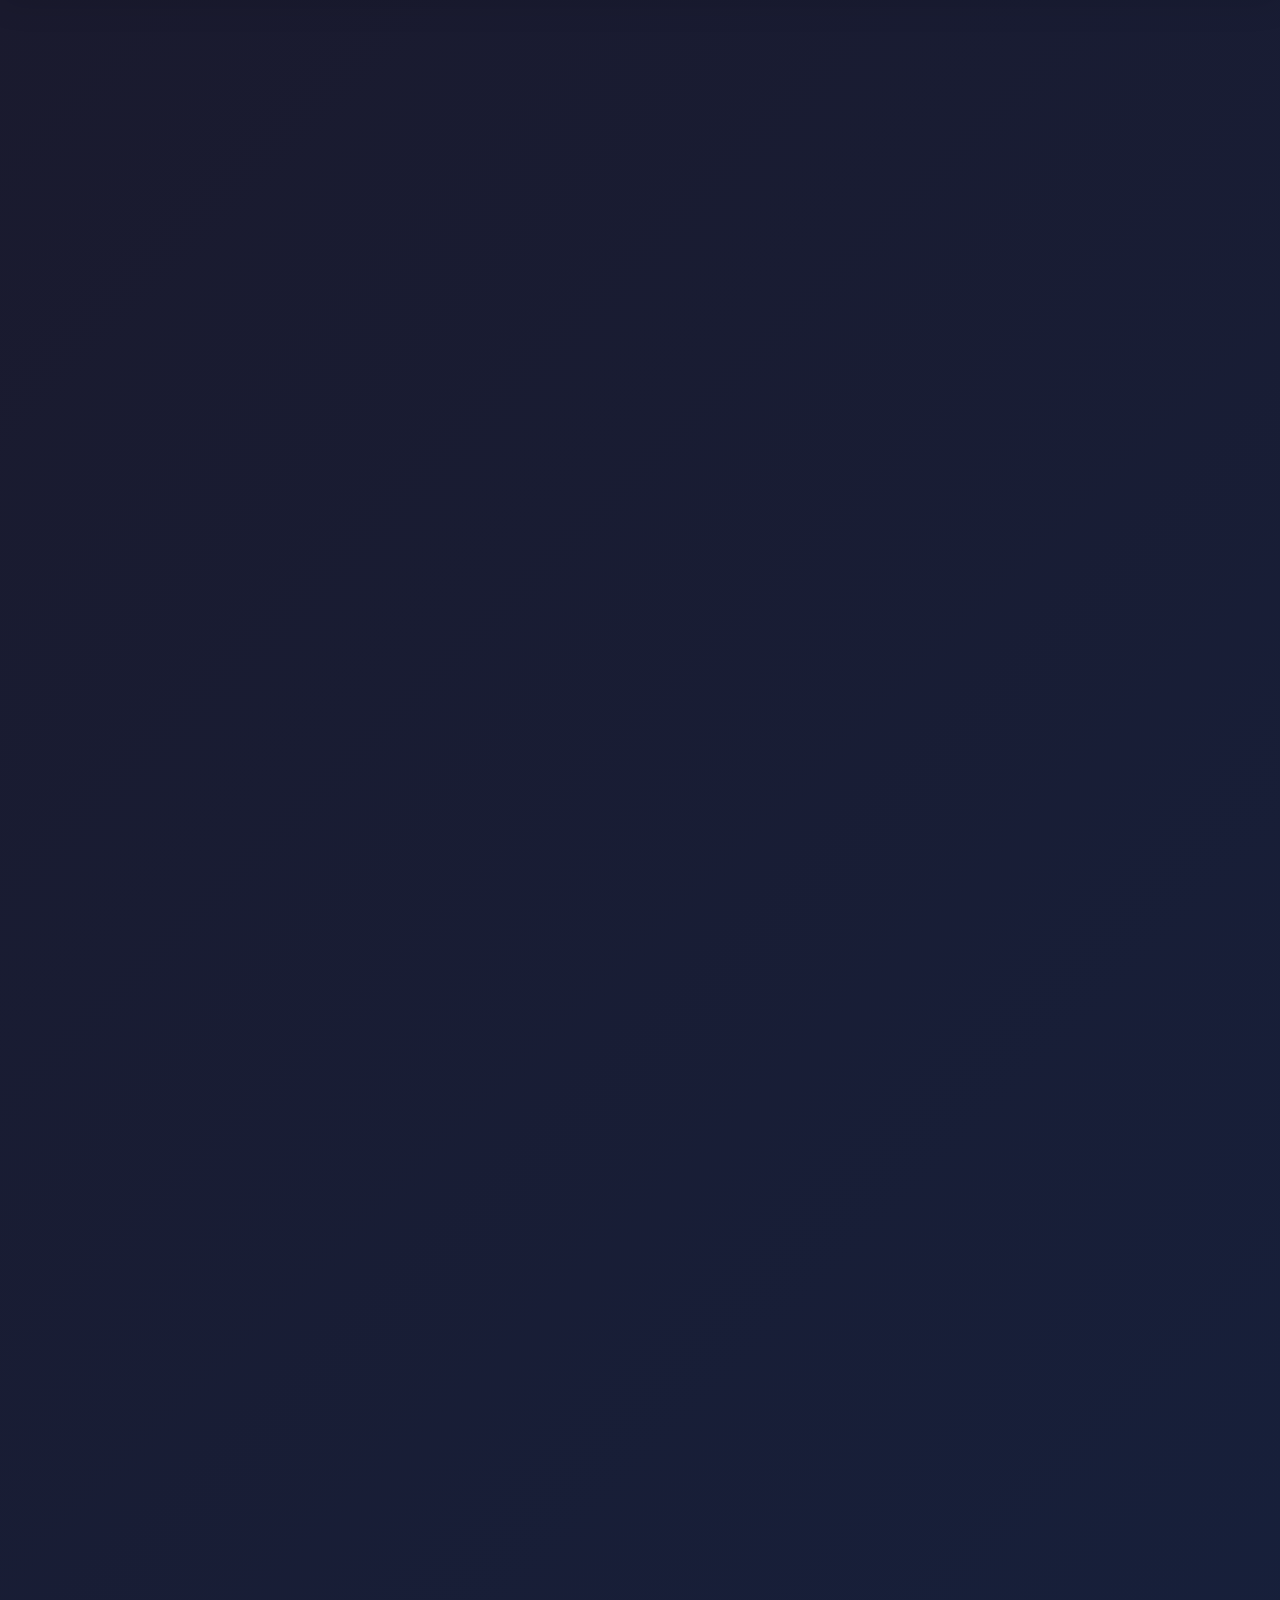
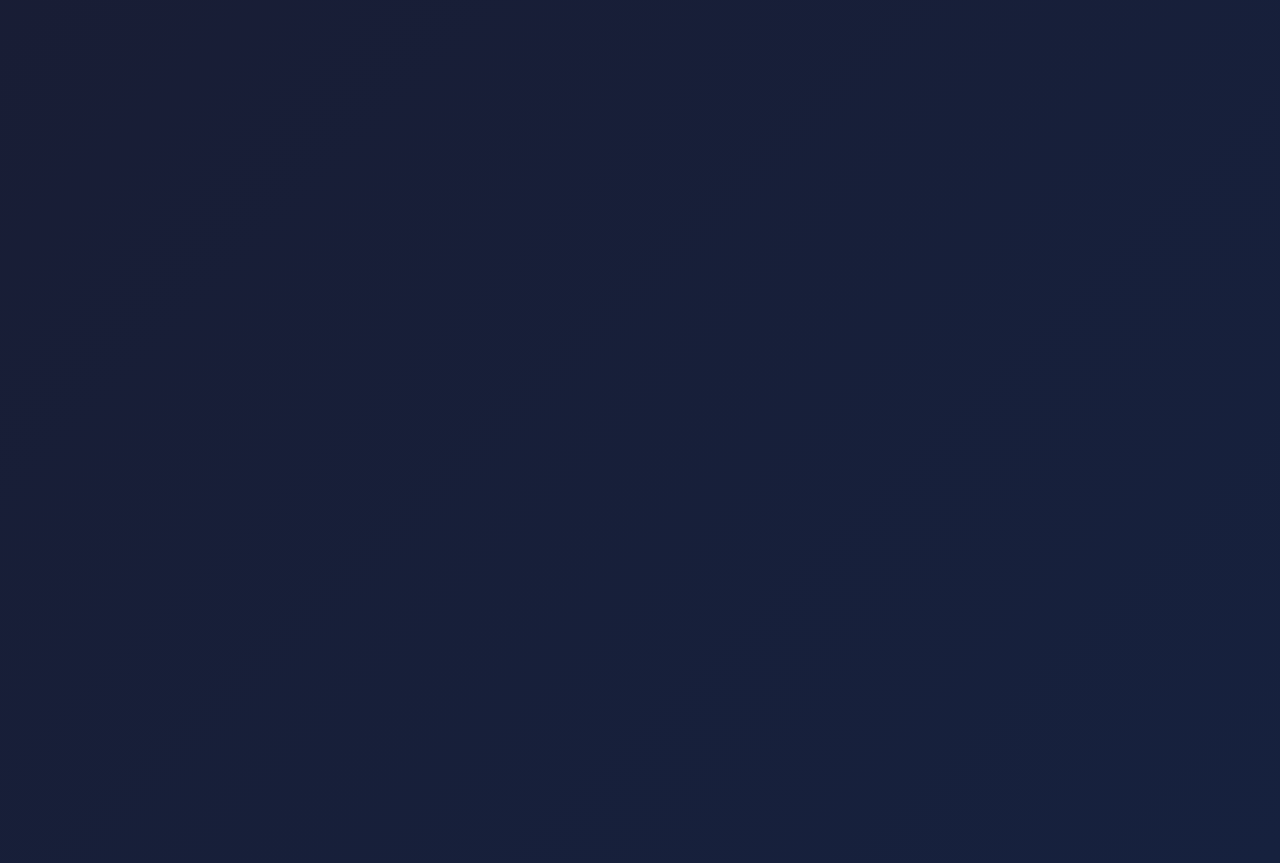
<file: index.html>
<!DOCTYPE html>
<html lang="en">
  <head>
    <meta charset="UTF-8" />
    <meta name="viewport" content="width=device-width, initial-scale=1.0" />
    <title>Quizzy</title>
    <link
      href="https://fonts.googleapis.com/css2?family=Poppins:wght@400;500;600;700&display=swap"
      rel="stylesheet"
    />
    <link rel="stylesheet" href="../CSS/homepage.css" />
    <link
      rel="stylesheet"
      href="https://cdnjs.cloudflare.com/ajax/libs/font-awesome/6.0.0-beta3/css/all.min.css"
    />
  </head>
  <body>
    <div class="page-transition" id="pageTransition"></div>

    <header class="header">
      <h1 class="logo">Quizzy</h1>
    </header>

    <main class="main-content">
      <section class="quiz-preview-section">
        <h2 class="section-title">Choose Your Quiz</h2>
        <div class="quiz-container">
          <div class="quiz-frame" id="democracy-frame">
            <img
              src="../Images/democratie.jpg"
              alt="Democracy"
              class="quiz-image"
            />
            <div class="quiz-overlay">
              <div class="quiz-info">
                <h3 class="quiz-title">Democracy</h3>
                <p class="quiz-description">
                  Government by the people through elected representatives
                </p>
              </div>
              <div class="play-btn-container">
                <button
                  class="play-btn"
                  onclick="navigateToQuiz('./questions/index.html?quiz=democratie')"
                >
                  Play Now
                  <svg
                    width="18"
                    height="18"
                    viewBox="0 0 24 24"
                    fill="none"
                    stroke="currentColor"
                    stroke-width="2"
                  >
                    <path d="M5 12h14M12 5l7 7-7 7"></path>
                  </svg>
                </button>
              </div>
            </div>
          </div>

          <div class="quiz-frame" id="dictatorship-frame">
            <img
              src="../Images/dictatuur.jpg"
              alt="Dictatorship"
              class="quiz-image"
            />
            <div class="quiz-overlay">
              <div class="quiz-info">
                <h3 class="quiz-title">Dictatorship</h3>
                <p class="quiz-description">
                  Absolute power held by single individual/group
                </p>
              </div>
              <div class="play-btn-container">
                <button
                  class="play-btn"
                  onclick="navigateToQuiz('./questions/index.html?quiz=dictatorschap')"
                >
                  Play Now
                  <svg
                    width="18"
                    height="18"
                    viewBox="0 0 24 24"
                    fill="none"
                    stroke="currentColor"
                    stroke-width="2"
                  >
                    <path d="M5 12h14M12 5l7 7-7 7"></path>
                  </svg>
                </button>
              </div>
            </div>
          </div>

          <div class="quiz-frame" id="aristocracy-frame">
            <img
              src="../Images/aristocratie.webp"
              alt="Aristocracy"
              class="quiz-image"
            />
            <div class="quiz-overlay">
              <div class="quiz-info">
                <h3 class="quiz-title">Aristocracy</h3>
                <p class="quiz-description">
                  Power held by privileged ruling class
                </p>
              </div>
              <div class="play-btn-container">
                <button
                  class="play-btn"
                  onclick="navigateToQuiz('./questions/index.html?quiz=aristocratie')"
                >
                  Play Now
                  <svg
                    width="18"
                    height="18"
                    viewBox="0 0 24 24"
                    fill="none"
                    stroke="currentColor"
                    stroke-width="2"
                  >
                    <path d="M5 12h14M12 5l7 7-7 7"></path>
                  </svg>
                </button>
              </div>
            </div>
          </div>
        </div>
      </section>

      <section class="info-section" id="democracy-info">
        <h2 class="info-title">About Democracy</h2>
        <div class="info-content">
          <div class="info-card">
            <h3 class="info-card-title">
              <i class="fas fa-vote-yea info-card-icon"></i> Voting System
            </h3>
            <p class="info-card-text">
              Democracy is characterized by free and fair elections where
              citizens have the right to vote for their representatives. This
              quiz will test your knowledge about different voting systems
              around the world.
            </p>
          </div>
          <div class="info-card">
            <h3 class="info-card-title">
              <i class="fas fa-balance-scale info-card-icon"></i> Rights &
              Freedoms
            </h3>
            <p class="info-card-text">
              Democratic systems protect fundamental human rights and freedoms.
              Learn about constitutional protections, civil liberties, and how
              democracies balance individual rights with collective needs.
            </p>
          </div>
          <div class="info-card">
            <h3 class="info-card-title">
              <i class="fas fa-landmark info-card-icon"></i> Government
              Structure
            </h3>
            <p class="info-card-text">
              From parliamentary to presidential systems, democracies come in
              many forms. Test your understanding of separation of powers,
              checks and balances, and different democratic models.
            </p>
          </div>
        </div>
      </section>

      <!-- Dictatorship Info Section -->
      <section class="info-section" id="dictatorship-info">
        <h2 class="info-title">About Dictatorship</h2>
        <div class="info-content">
          <div class="info-card">
            <h3 class="info-card-title">
              <i class="fas fa-crown info-card-icon"></i> Power Concentration
            </h3>
            <p class="info-card-text">
              Dictatorships concentrate power in the hands of a single leader or
              small group. This quiz explores how dictators maintain control and
              the mechanisms of authoritarian rule throughout history.
            </p>
          </div>
          <div class="info-card">
            <h3 class="info-card-title">
              <i class="fas fa-gavel info-card-icon"></i> Legal Systems
            </h3>
            <p class="info-card-text">
              In dictatorships, the legal system often serves the ruler rather
              than justice. Test your knowledge about how laws are created and
              enforced in authoritarian regimes.
            </p>
          </div>
          <div class="info-card">
            <h3 class="info-card-title">
              <i class="fas fa-user-shield info-card-icon"></i> Security
              Apparatus
            </h3>
            <p class="info-card-text">
              Dictatorships frequently rely on extensive security forces to
              maintain control. Learn about the role of military, police, and
              intelligence agencies in supporting authoritarian rule.
            </p>
          </div>
        </div>
      </section>

      <section class="info-section" id="aristocracy-info">
        <h2 class="info-title">About Aristocracy</h2>
        <div class="info-content">
          <div class="info-card">
            <h3 class="info-card-title">
              <i class="fas fa-chess-queen info-card-icon"></i> Noble Rule
            </h3>
            <p class="info-card-text">
              Aristocracy is government by a privileged nobility or elite class.
              This quiz covers historical aristocratic systems and how power was
              traditionally inherited among noble families.
            </p>
          </div>
          <div class="info-card">
            <h3 class="info-card-title">
              <i class="fas fa-gem info-card-icon"></i> Wealth & Power
            </h3>
            <p class="info-card-text">
              Aristocratic systems often link political power to land ownership
              and wealth. Test your knowledge about how economic and political
              power intersected in aristocratic societies.
            </p>
          </div>
          <div class="info-card">
            <h3 class="info-card-title">
              <i class="fas fa-book info-card-icon"></i> Cultural Influence
            </h3>
            <p class="info-card-text">
              Aristocracies have significantly influenced art, culture, and
              education. Explore how noble classes shaped cultural development
              and the legacy they left behind.
            </p>
          </div>
        </div>
      </section>
    </main>

    <footer class="footer">
      <p>© 2023 Quizzy. All rights reserved.</p>
    </footer>
    <script src="../Scripts/main.js"></script>
  </body>
</html>
</file>
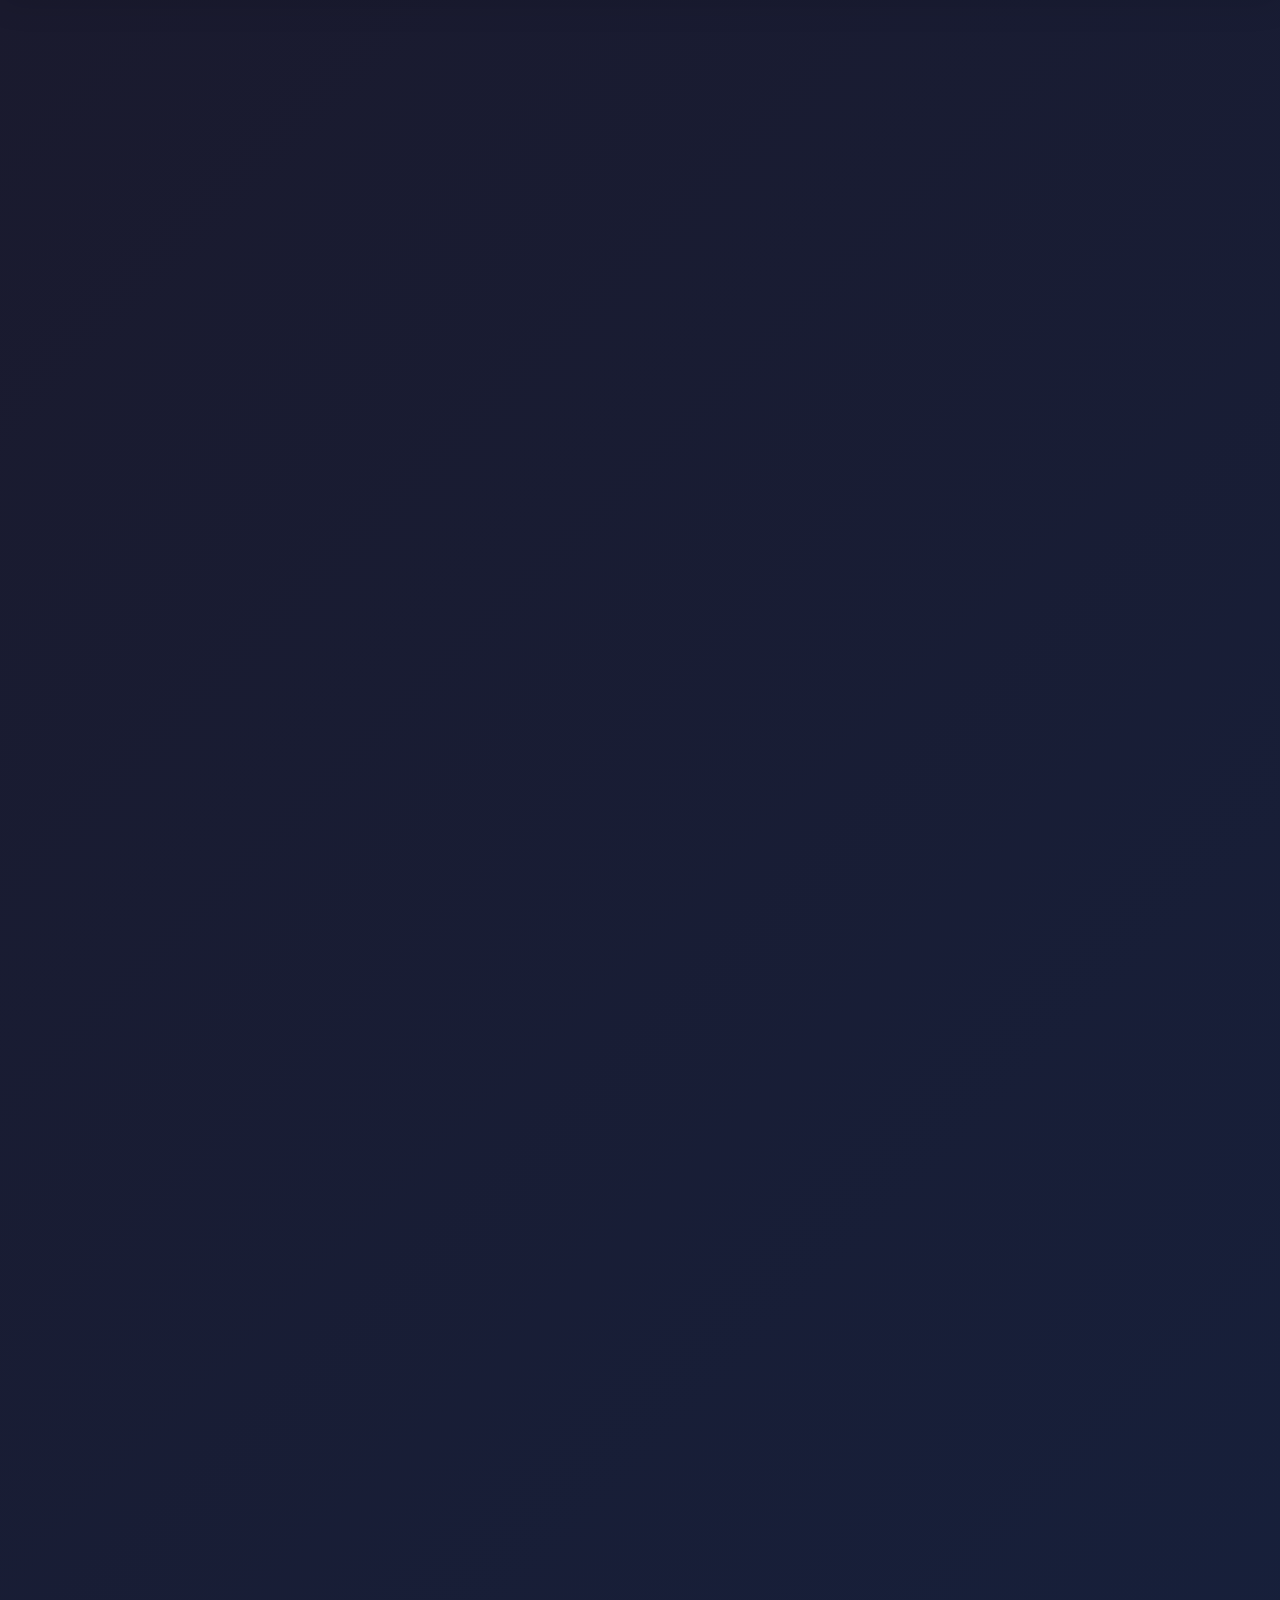
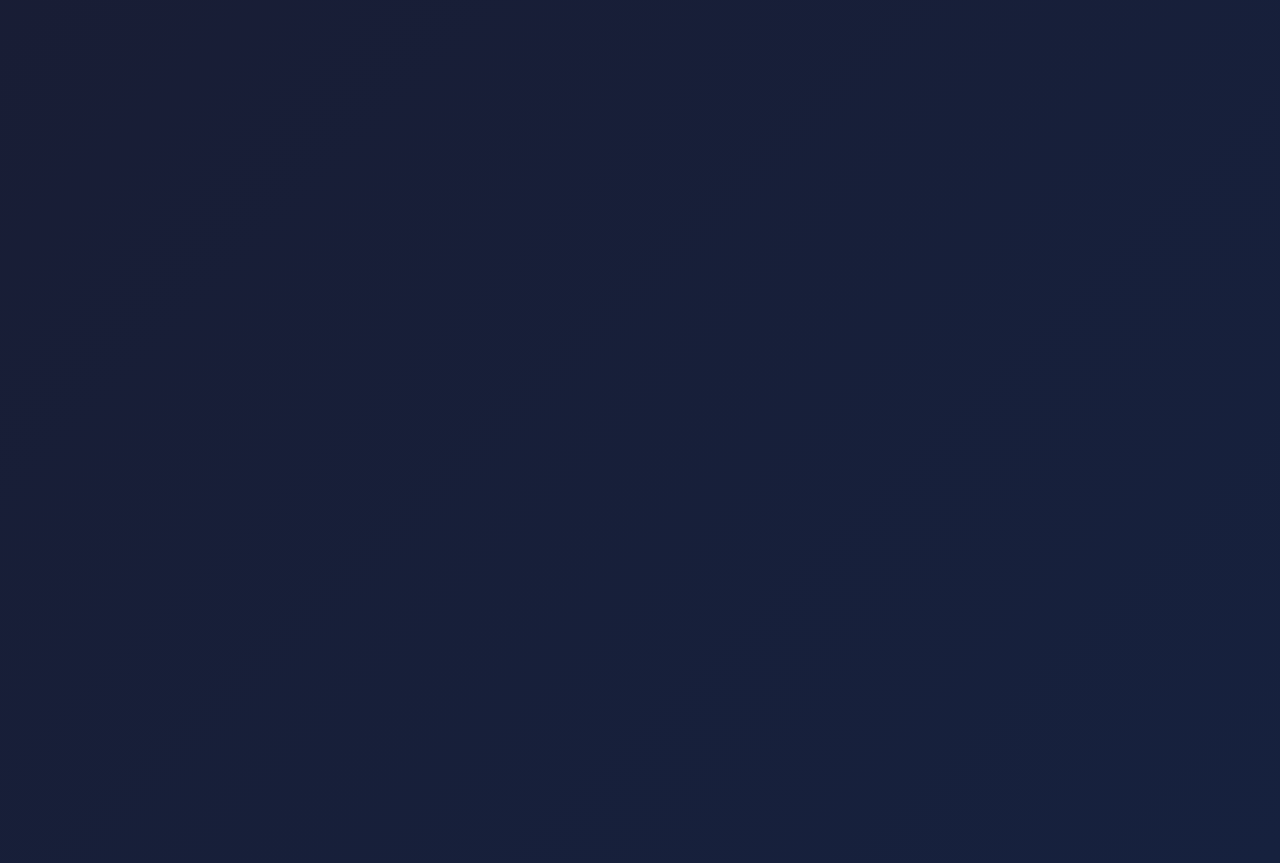
<file: Quizzy/index.html>
<!DOCTYPE html>
<html lang="en">
  <head>
    <meta charset="UTF-8" />
    <meta name="viewport" content="width=device-width, initial-scale=1.0" />
    <title>Quizzy</title>
    <link
      href="https://fonts.googleapis.com/css2?family=Poppins:wght@400;500;600;700&display=swap"
      rel="stylesheet"
    />
    <link rel="stylesheet" href="../CSS/homepage.css" />
    <link
      rel="stylesheet"
      href="https://cdnjs.cloudflare.com/ajax/libs/font-awesome/6.0.0-beta3/css/all.min.css"
    />
  </head>
  <body>
    <!-- Page transition overlay -->
    <div class="page-transition" id="pageTransition"></div>

    <header class="header">
      <h1 class="logo">Quizzy</h1>
    </header>

    <main class="main-content">
      <!-- Quiz Preview Section -->
      <section class="quiz-preview-section">
        <h2 class="section-title">Choose Your Quiz</h2>
        <div class="quiz-container">
          <!-- Democracy Frame -->
          <div class="quiz-frame" id="democracy-frame">
            <img
              src="../Images/democratie.jpg"
              alt="Democracy"
              class="quiz-image"
            />
            <div class="quiz-overlay">
              <div class="quiz-info">
                <h3 class="quiz-title">Democracy</h3>
                <p class="quiz-description">
                  Government by the people through elected representatives
                </p>
              </div>
              <div class="play-btn-container">
                <button
                  class="play-btn"
                  onclick="navigateToQuiz('./Democratie/index.html?quiz=democratie')"
                >
                  Play Now
                  <svg
                    width="18"
                    height="18"
                    viewBox="0 0 24 24"
                    fill="none"
                    stroke="currentColor"
                    stroke-width="2"
                  >
                    <path d="M5 12h14M12 5l7 7-7 7"></path>
                  </svg>
                </button>
              </div>
            </div>
          </div>

          <!-- Dictatorship Frame -->
          <div class="quiz-frame" id="dictatorship-frame">
            <img
              src="../Images/dictatuur.jpg"
              alt="Dictatorship"
              class="quiz-image"
            />
            <div class="quiz-overlay">
              <div class="quiz-info">
                <h3 class="quiz-title">Dictatorship</h3>
                <p class="quiz-description">
                  Absolute power held by single individual/group
                </p>
              </div>
              <div class="play-btn-container">
                <button
                  class="play-btn"
                  onclick="navigateToQuiz('./Dictator/index.html?quiz=dictatorschap')"
                >
                  Play Now
                  <svg
                    width="18"
                    height="18"
                    viewBox="0 0 24 24"
                    fill="none"
                    stroke="currentColor"
                    stroke-width="2"
                  >
                    <path d="M5 12h14M12 5l7 7-7 7"></path>
                  </svg>
                </button>
              </div>
            </div>
          </div>

          <!-- Aristocracy Frame -->
          <div class="quiz-frame" id="aristocracy-frame">
            <img
              src="../Images/aristocratie.webp"
              alt="Aristocracy"
              class="quiz-image"
            />
            <div class="quiz-overlay">
              <div class="quiz-info">
                <h3 class="quiz-title">Aristocracy</h3>
                <p class="quiz-description">
                  Power held by privileged ruling class
                </p>
              </div>
              <div class="play-btn-container">
                <button
                  class="play-btn"
                  onclick="navigateToQuiz('./Aristocratie/index.html?quiz=aristocratie')"
                >
                  Play Now
                  <svg
                    width="18"
                    height="18"
                    viewBox="0 0 24 24"
                    fill="none"
                    stroke="currentColor"
                    stroke-width="2"
                  >
                    <path d="M5 12h14M12 5l7 7-7 7"></path>
                  </svg>
                </button>
              </div>
            </div>
          </div>
        </div>
      </section>

      <!-- Democracy Info Section -->
      <section class="info-section" id="democracy-info">
        <h2 class="info-title">About Democracy</h2>
        <div class="info-content">
          <div class="info-card">
            <h3 class="info-card-title">
              <i class="fas fa-vote-yea info-card-icon"></i> Voting System
            </h3>
            <p class="info-card-text">
              Democracy is characterized by free and fair elections where
              citizens have the right to vote for their representatives. This
              quiz will test your knowledge about different voting systems
              around the world.
            </p>
          </div>
          <div class="info-card">
            <h3 class="info-card-title">
              <i class="fas fa-balance-scale info-card-icon"></i> Rights &
              Freedoms
            </h3>
            <p class="info-card-text">
              Democratic systems protect fundamental human rights and freedoms.
              Learn about constitutional protections, civil liberties, and how
              democracies balance individual rights with collective needs.
            </p>
          </div>
          <div class="info-card">
            <h3 class="info-card-title">
              <i class="fas fa-landmark info-card-icon"></i> Government
              Structure
            </h3>
            <p class="info-card-text">
              From parliamentary to presidential systems, democracies come in
              many forms. Test your understanding of separation of powers,
              checks and balances, and different democratic models.
            </p>
          </div>
        </div>
      </section>

      <!-- Dictatorship Info Section -->
      <section class="info-section" id="dictatorship-info">
        <h2 class="info-title">About Dictatorship</h2>
        <div class="info-content">
          <div class="info-card">
            <h3 class="info-card-title">
              <i class="fas fa-crown info-card-icon"></i> Power Concentration
            </h3>
            <p class="info-card-text">
              Dictatorships concentrate power in the hands of a single leader or
              small group. This quiz explores how dictators maintain control and
              the mechanisms of authoritarian rule throughout history.
            </p>
          </div>
          <div class="info-card">
            <h3 class="info-card-title">
              <i class="fas fa-gavel info-card-icon"></i> Legal Systems
            </h3>
            <p class="info-card-text">
              In dictatorships, the legal system often serves the ruler rather
              than justice. Test your knowledge about how laws are created and
              enforced in authoritarian regimes.
            </p>
          </div>
          <div class="info-card">
            <h3 class="info-card-title">
              <i class="fas fa-user-shield info-card-icon"></i> Security
              Apparatus
            </h3>
            <p class="info-card-text">
              Dictatorships frequently rely on extensive security forces to
              maintain control. Learn about the role of military, police, and
              intelligence agencies in supporting authoritarian rule.
            </p>
          </div>
        </div>
      </section>

      <!-- Aristocracy Info Section -->
      <section class="info-section" id="aristocracy-info">
        <h2 class="info-title">About Aristocracy</h2>
        <div class="info-content">
          <div class="info-card">
            <h3 class="info-card-title">
              <i class="fas fa-chess-queen info-card-icon"></i> Noble Rule
            </h3>
            <p class="info-card-text">
              Aristocracy is government by a privileged nobility or elite class.
              This quiz covers historical aristocratic systems and how power was
              traditionally inherited among noble families.
            </p>
          </div>
          <div class="info-card">
            <h3 class="info-card-title">
              <i class="fas fa-gem info-card-icon"></i> Wealth & Power
            </h3>
            <p class="info-card-text">
              Aristocratic systems often link political power to land ownership
              and wealth. Test your knowledge about how economic and political
              power intersected in aristocratic societies.
            </p>
          </div>
          <div class="info-card">
            <h3 class="info-card-title">
              <i class="fas fa-book info-card-icon"></i> Cultural Influence
            </h3>
            <p class="info-card-text">
              Aristocracies have significantly influenced art, culture, and
              education. Explore how noble classes shaped cultural development
              and the legacy they left behind.
            </p>
          </div>
        </div>
      </section>
    </main>

    <footer class="footer">
      <p>© 2023 Quizzy. All rights reserved.</p>
    </footer>
    <script src="../Scripts/main.js"></script>
  </body>
</html>
</file>
<file: CSS/homepage.css>
:root {
  --primary: #1a1a2e;
  --secondary: #16213e;
  --accent: #06d6a0;
  --accent-hover: #04b486;
  --text: #ffffff;
  --overlay: rgba(0, 0, 0, 0.7);
  --transition: all 0.4s cubic-bezier(0.25, 0.8, 0.25, 1);
  --bounce: cubic-bezier(0.68, -0.6, 0.32, 1.6);
  --glow: 0 0 20px;
}


* {
  margin: 0;
  padding: 0;
  box-sizing: border-box;
}

body {
  font-family: "Poppins", sans-serif;
  background: linear-gradient(135deg, var(--primary) 0%, var(--secondary) 100%);
  color: var(--text);
  min-height: 100vh;
  display: flex;
  flex-direction: column;
}

@keyframes fadeIn {
  from {
    opacity: 0;
  }
  to {
    opacity: 1;
  }
}

@keyframes fadeInUp {
  from {
    opacity: 0;
    transform: translateY(30px);
  }
  to {
    opacity: 1;
    transform: translateY(0);
  }
}

@keyframes fadeOut {
  to {
    opacity: 0;
    transform: translateY(20px);
  }
}

@keyframes slideDown {
  to {
    transform: translateY(0);
  }
}

@keyframes borderPulse {
  0% {
    box-shadow: 0 0 10px;
  }
  50% {
    box-shadow: 0 0 20px;
  }
  100% {
    box-shadow: 0 0 10px;
  }
}

@keyframes spin {
  to {
    transform: rotate(360deg);
  }
}

.header {
  background: rgba(42, 42, 62, 0.95);
  padding: 1.5rem 2rem;
  backdrop-filter: blur(10px);
  position: fixed;
  width: 100%;
  top: 0;
  z-index: 1000;
  box-shadow: 0 4px 30px rgba(0, 0, 0, 0.1);
  transform: translateY(-100%);
  animation: slideDown 0.6s var(--bounce) 0.2s forwards;
}

.logo {
  font-size: 2rem;
  font-weight: 700;
  background: linear-gradient(45deg, var(--accent), #118ab2);
  -webkit-background-clip: text;
  background-clip: text;
  -webkit-text-fill-color: transparent;
  letter-spacing: 1px;
  opacity: 0;
  animation: fadeIn 0.8s ease-out 0.4s forwards;
}

.main-content {
  padding-top: 6rem;
}

.quiz-preview-section {
  padding: 4rem 2rem;
  max-width: 1400px;
  margin: 0 auto;
}

.section-title {
  font-size: 2.5rem;
  margin-bottom: 2rem;
  text-align: center;
  opacity: 0;
  transform: translateY(20px);
  animation: fadeInUp 0.8s var(--bounce) 0.4s forwards;
}

.quiz-container {
  display: grid;
  grid-template-columns: repeat(3, 1fr);
  gap: 2rem;
  margin-bottom: 4rem;
}

.quiz-frame {
  position: relative;
  border-radius: 20px;
  overflow: hidden;
  aspect-ratio: 3/4;
  transition: var(--transition);
  transform: translateY(20px);
  opacity: 0;
  animation: fadeInUp 0.8s var(--bounce) forwards;
  box-shadow: 0 10px 20px rgba(0, 0, 0, 0.2);
  border: 2px solid transparent;
}

.quiz-frame:nth-child(1) {
  animation-delay: 0.3s;
}
.quiz-frame:nth-child(2) {
  animation-delay: 0.5s;
}
.quiz-frame:nth-child(3) {
  animation-delay: 0.7s;
}

.quiz-frame::before {
  content: "";
  position: absolute;
  top: 0;
  left: 0;
  width: 100%;
  height: 100%;
  background: linear-gradient(
    135deg,
    rgba(255, 255, 255, 0.1) 0%,
    rgba(255, 255, 255, 0) 100%
  );
  z-index: 1;
  opacity: 0;
  transition: var(--transition);
}

.quiz-frame:hover {
  transform: translateY(-10px) scale(1.02);
  box-shadow: 0 15px 30px rgba(0, 0, 0, 0.4);
  border-color: rgba(255, 255, 255, 0.3);
}

.quiz-frame:hover::before {
  opacity: 1;
}

.quiz-image {
  width: 100%;
  height: 100%;
  object-fit: cover;
  transition: transform 0.8s cubic-bezier(0.2, 0.8, 0.4, 1);
}

.quiz-frame:hover .quiz-image {
  transform: scale(1.08);
}

.quiz-overlay {
  position: absolute;
  top: 0;
  left: 0;
  width: 100%;
  height: 100%;
  background: linear-gradient(
    to bottom,
    rgba(0, 0, 0, 0.7) 0%,
    rgba(0, 0, 0, 0.3) 100%
  );
  opacity: 0;
  transition: var(--transition);
  display: flex;
  flex-direction: column;
  justify-content: space-between;
  padding: 2rem;
  z-index: 2;
}

.quiz-frame:hover .quiz-overlay {
  opacity: 1;
  backdrop-filter: blur(4px);
}

.quiz-info {
  background: rgba(42, 42, 62, 0.9);
  padding: 1.5rem;
  border-radius: 15px;
  transform: translateY(-30px);
  opacity: 0;
  transition: var(--transition) 0.2s;
  box-shadow: 0 10px 20px rgba(0, 0, 0, 0.2);
  border-left: 4px solid;
}

.quiz-frame:hover .quiz-info {
  transform: translateY(0);
  opacity: 1;
}

.quiz-title {
  font-size: 1.5rem;
  margin-bottom: 0.5rem;
  opacity: 0;
  transform: translateX(-10px);
  transition: var(--transition) 0.3s;
}

.quiz-description {
  font-size: 0.9rem;
  opacity: 0;
  transform: translateX(-10px);
  transition: var(--transition) 0.4s;
}

.quiz-frame:hover .quiz-title,
.quiz-frame:hover .quiz-description {
  opacity: 0.9;
  transform: translateX(0);
}

.play-btn-container {
  display: flex;
  justify-content: center;
  transform: translateY(30px);
  opacity: 0;
  transition: var(--transition) 0.3s;
}

.quiz-frame:hover .play-btn-container {
  transform: translateY(0);
  opacity: 1;
}

.play-btn {
  background: linear-gradient(45deg, var(--accent), #118ab2);
  color: var(--text);
  border: none;
  padding: 1rem 2rem;
  border-radius: 50px;
  font-weight: 600;
  cursor: pointer;
  transition: var(--transition);
  display: flex;
  align-items: center;
  gap: 0.5rem;
  font-size: 1.1rem;
  position: relative;
  overflow: hidden;
  box-shadow: 0 5px 15px rgba(6, 214, 160, 0.3);
}

.play-btn:hover {
  background: linear-gradient(45deg, var(--accent-hover), #0e6f8b);
  transform: scale(1.05);
  box-shadow: 0 8px 25px rgba(6, 214, 160, 0.4);
}

.play-btn svg {
  width: 1.2rem;
  height: 1.2rem;
  transition: transform 0.3s ease;
}

.play-btn:hover svg {
  transform: translateX(5px);
}

.page-transition {
  position: fixed;
  top: 0;
  left: 0;
  width: 100%;
  height: 100%;
  background: linear-gradient(135deg, var(--primary) 0%, var(--secondary) 100%);
  z-index: 9999;
  opacity: 0;
  pointer-events: none;
  transition: opacity 0.6s ease;
  display: flex;
  justify-content: center;
  align-items: center;
}

.page-transition.active {
  opacity: 1;
  pointer-events: all;
}

.loading-spinner {
  width: 50px;
  height: 50px;
  border: 5px solid rgba(6, 214, 160, 0.3);
  border-radius: 50%;
  border-top-color: var(--accent);
  animation: spin 1s ease-in-out infinite;
}

.info-section {
  padding: 4rem 2rem;
  max-width: 1400px;
  margin: 0 auto;
  opacity: 0;
  transform: translateY(30px);
  transition: opacity 0.6s ease, transform 0.6s ease;
}

.info-section.visible {
  opacity: 1;
  transform: translateY(0);
}

.info-section.exiting {
  animation: fadeOut 0.5s ease forwards;
}

.info-title {
  font-size: 2.2rem;
  margin-bottom: 1.5rem;
  color: var(--accent);
  text-align: center;
}

.info-content {
  display: grid;
  grid-template-columns: repeat(3, 1fr);
  gap: 2rem;
  margin-bottom: 3rem;
}

.info-card {
  background: rgba(42, 42, 62, 0.8);
  border-radius: 15px;
  padding: 2rem;
  box-shadow: 0 10px 20px rgba(0, 0, 0, 0.2);
  transition: var(--transition);
  border-top: 3px solid;
}

.info-card:hover {
  transform: translateY(-5px);
  box-shadow: 0 15px 30px rgba(0, 0, 0, 0.3);
}

.info-card-title {
  font-size: 1.5rem;
  margin-bottom: 1rem;
  display: flex;
  align-items: center;
  gap: 0.5rem;
}

.info-card-icon {
  font-size: 1.8rem;
}

.info-card-text {
  font-size: 0.95rem;
  line-height: 1.6;
  opacity: 0.9;
}

#democracy-frame .quiz-info,
#democracy-info .info-card {
  border-color: #06d6a0;
}

#dictatorship-frame .quiz-info,
#dictatorship-info .info-card {
  border-color: #e94560;
}

#aristocracy-frame .quiz-info,
#aristocracy-info .info-card {
  border-color: #6a4c93;
}

.footer {
  background: var(--primary);
  padding: 1.5rem;
  text-align: center;
  margin-top: auto;
  font-size: 0.9rem;
  opacity: 0;
  animation: fadeIn 0.8s ease-out 1s forwards;
}

.quiz-frame.exiting,
.quiz-frame.scroll-out {
  animation: fadeOut 0.5s ease forwards;
}

@media (max-width: 1200px) {
  .quiz-container,
  .info-content {
    grid-template-columns: 1fr 1fr;
  }
}

@media (max-width: 768px) {
  .quiz-container,
  .info-content {
    grid-template-columns: 1fr;
  }

  .header {
    padding: 1rem;
  }

  .logo {
    font-size: 1.5rem;
  }

  .section-title,
  .info-title {
    font-size: 2rem;
  }
}
</file>
